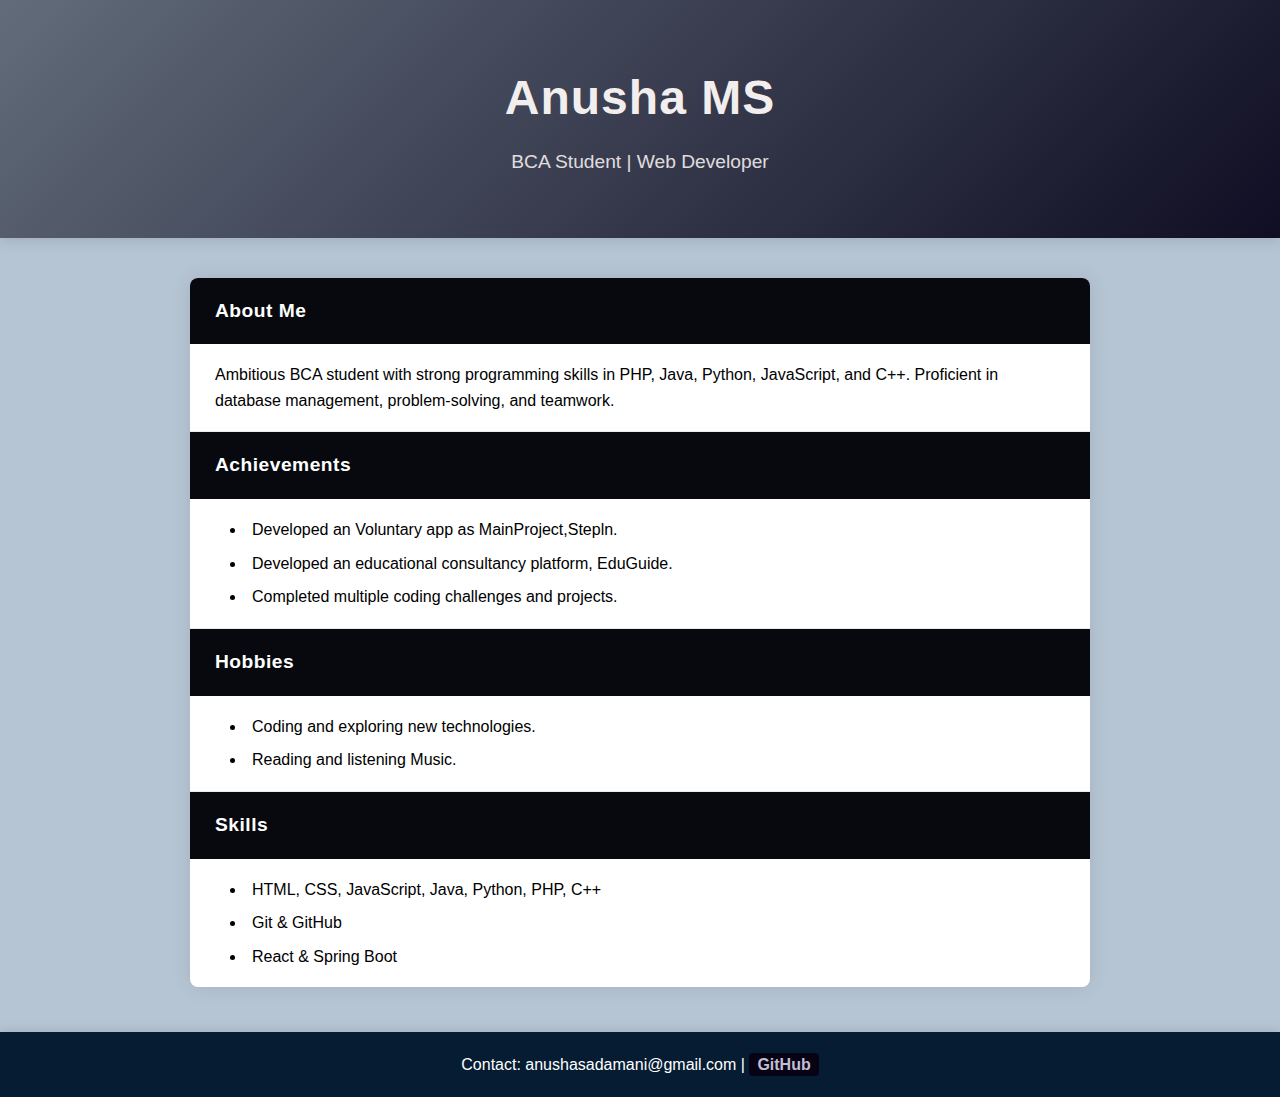
<file: index.html>
<!DOCTYPE html>
<html lang="en">
<head>
    <meta charset="UTF-8">
    <meta name="viewport" content="width=device-width, initial-scale=1.0">
    <title>Protfolio</title>
    <link rel="stylesheet" href="portstyle.css">
</head>
<body>
    <header>
        <h1>Anusha MS</h1>
        <p>BCA Student | Web Developer</p>
    </header>
    
    <table border="1" width="100%">
        <tr>
            <th>About Me</th>
        </tr>
        <tr>
            <td>Ambitious BCA student with strong programming skills in PHP, 
                Java, Python, JavaScript, and C++. Proficient in database 
                management, problem-solving, and teamwork.</td>
        </tr>
        <tr>
            <th>Achievements</th>
        </tr>
        <tr>
            <td>
                <ul>
                    <li>Developed an Voluntary app as MainProject,Stepln.</li>
                    <li>Developed an educational consultancy platform, EduGuide.</li>
                    <li>Completed multiple coding challenges and projects.</li>
                </ul>
            </td>
        </tr>
        <tr>
            <th>Hobbies</th>
        </tr>
        <tr>
            <td>
                <ul>
                    <li>Coding and exploring new technologies.</li>
                    <li>Reading and listening Music.</li>
                </ul>
            </td>
        </tr>
        <tr>
            <th>Skills</th>
        </tr>
        <tr>
            <td>
                <ul>
                    <li>HTML, CSS, JavaScript, Java, Python, PHP, C++</li>
                    <li>Git & GitHub</li>
                    <li>React & Spring Boot</li>
                </ul>
            </td>
        </tr>
    </table>
    
    <footer>
        <p>Contact: anushasadamani@gmail.com | <a href="https://github.com/anusha-sadamani">GitHub</a></p>
    </footer>
    
</body>
</html>
</file>
<file: portstyle.css>
* {
    margin: 0;
    padding: 0;
    box-sizing: border-box;
    font-family: 'Segoe UI', Tahoma, Geneva, Verdana, sans-serif;
  }
  
  body {
    background-color: #b6c5d4;
    color: #e2e9f0;
    line-height: 1.6;
    padding-bottom: 70px; 
    position: relative;
    min-height: 100vh;
  }
  

  header {
    background: linear-gradient(135deg, #03081678 0%, #050218f0 100%);
    color: rgb(243, 238, 238);
    text-align: center;
    padding: 60px 20px;
    margin-bottom: 40px;
    box-shadow: 0 4px 12px rgba(0, 0, 0, 0.1);
  }
  
  header h1 {
    font-size: 3rem;
    margin-bottom: 10px;
    letter-spacing: 1px;
  }
  
  header p {
    font-size: 1.2rem;
    opacity: 0.9;
  }
  
 
  table {
    max-width: 900px;
    margin: 0 auto 40px;
    border-collapse: collapse;
    box-shadow: 0 0 20px rgba(0, 0, 0, 0.1);
    background-color: white;
    border-radius: 8px;
    overflow: hidden;
    border: none;
  }
  
  th, td {
    padding: 18px 25px;
    text-align: left;
    border: none;
    color:black;
  }
  
  th {
    background-color: #08090e;
    color: white;
    font-size: 1.2rem;
    letter-spacing: 0.5px;
  }
  
  td {
    border-bottom: 1px solid #e9ecef;
  }
  
  tr:last-child td {
    border-bottom: none;
  }
  

  ul {
    list-style-position: inside;
    margin-left: 10px;
  }
  
  li {
    margin-bottom: 8px;
    position: relative;
    padding-left: 5px;
  }
  
  li:last-child {
    margin-bottom: 0;
  }
  

  footer {
    background-color: #051c33;
    color: white;
    text-align: center;
    padding: 20px;
    position: absolute;
    bottom: 0;
    width: 100%;
    box-shadow: 0 -2px 10px rgba(0, 0, 0, 0.1);
  }
  
  footer a {
    color: #c1bfd3;
    text-decoration: none;
    font-weight: bold;
    background-color: rgb(7, 2, 20);
    padding: 3px 8px;
    border-radius: 4px;
  
  }
  
  footer a:hover {
    background-color: #09071a;
    color: white;
  }
</file>
